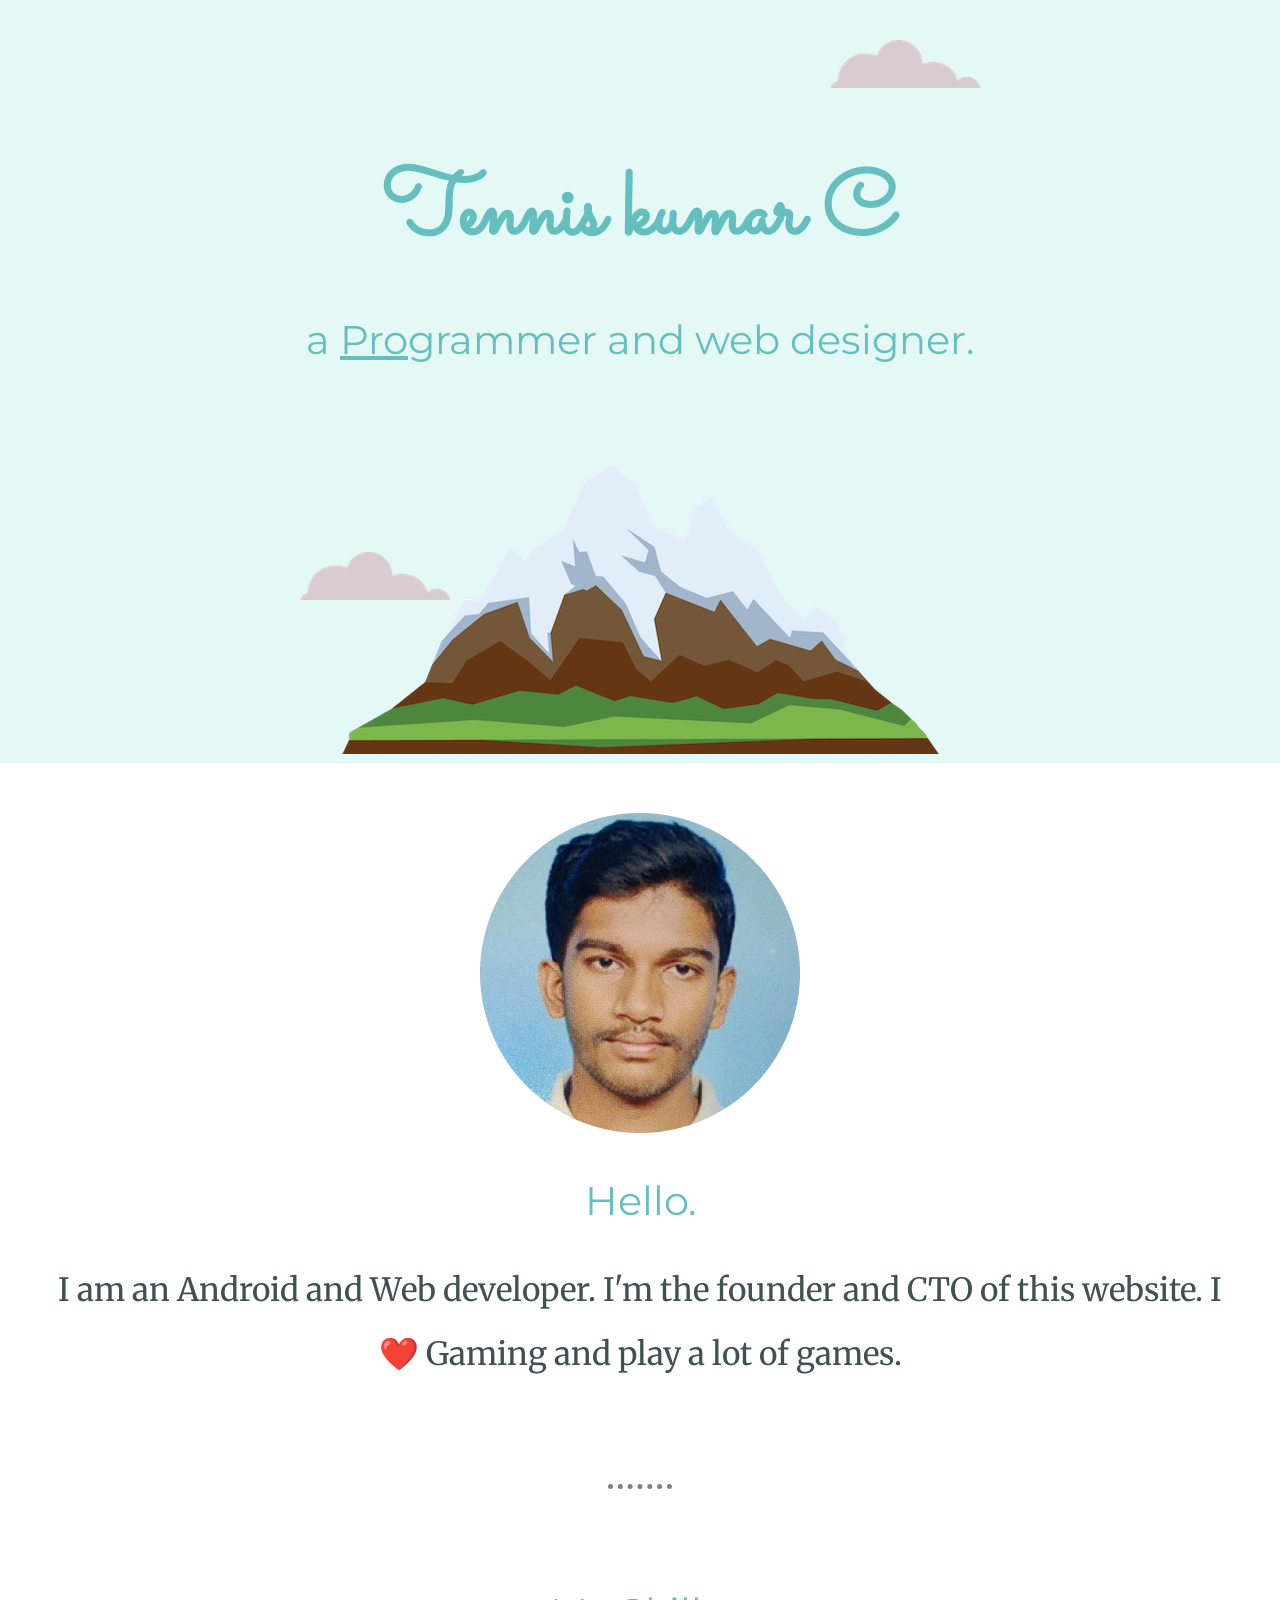
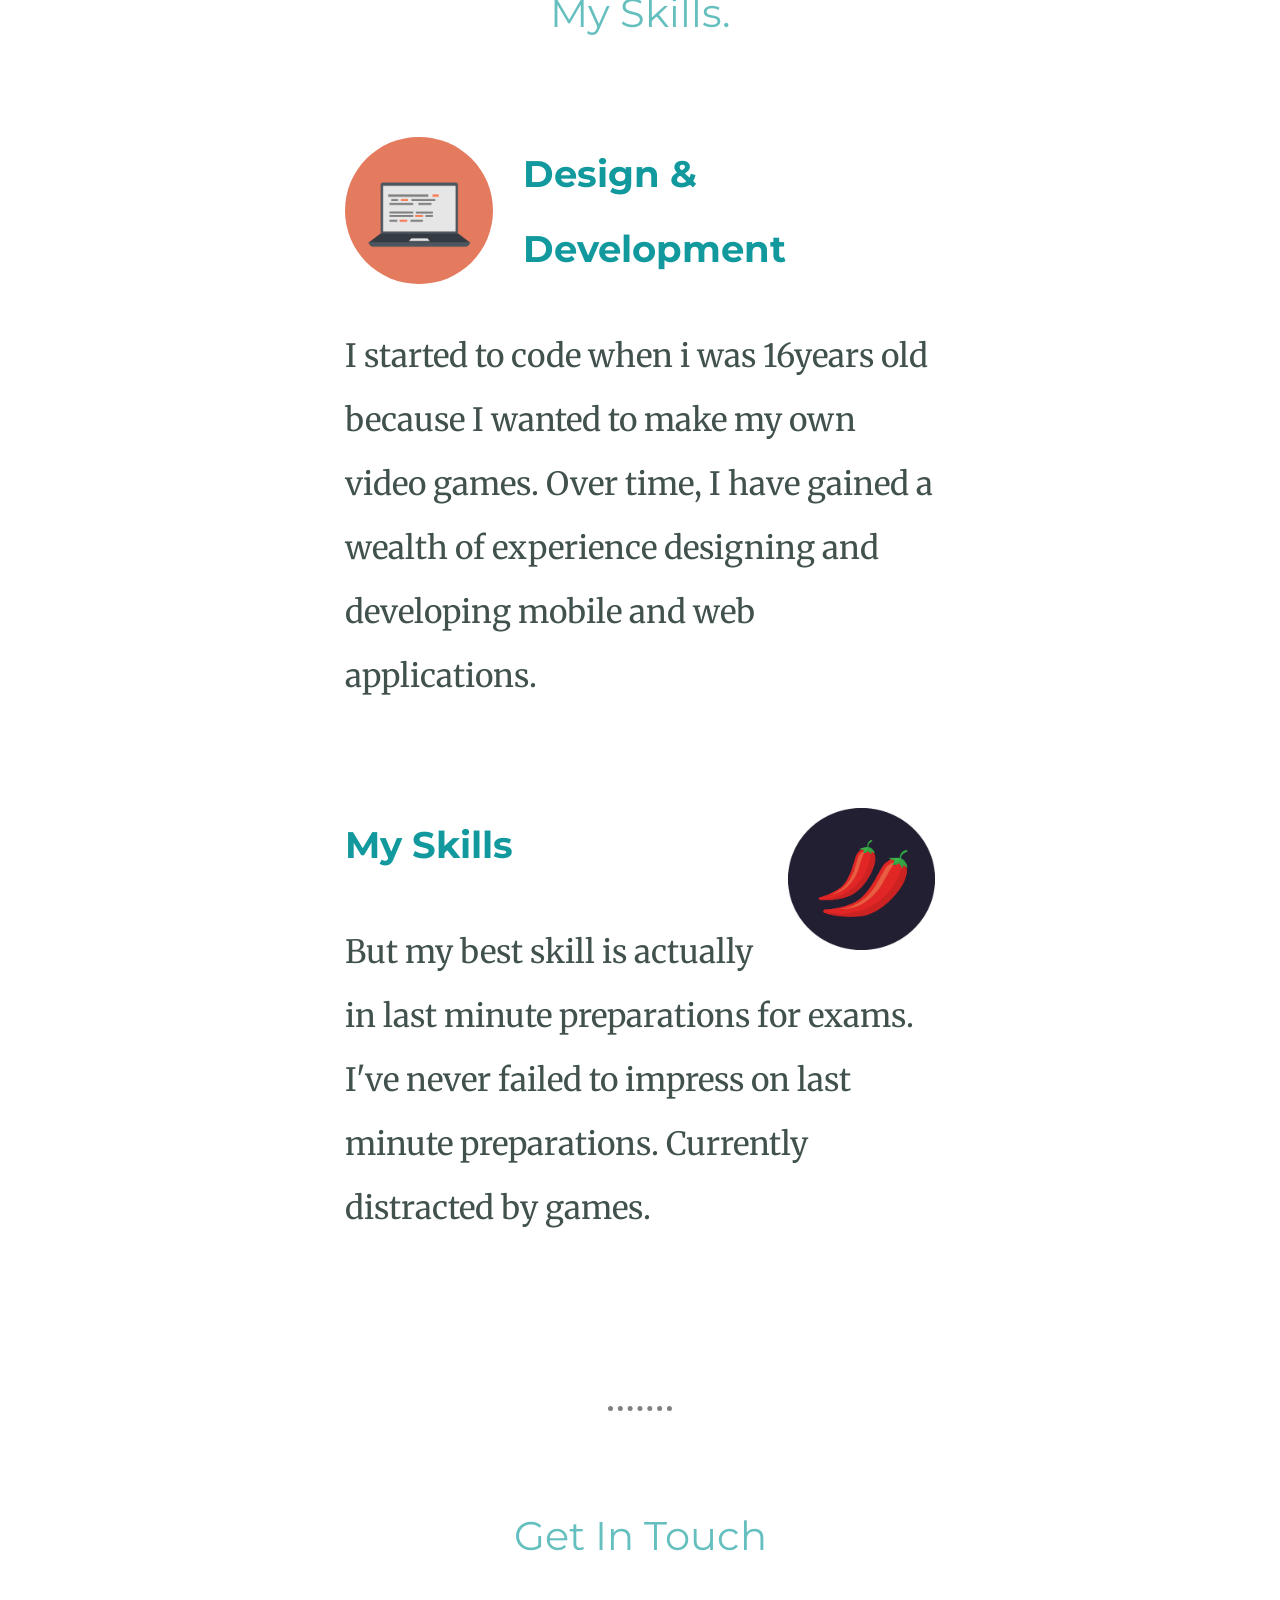
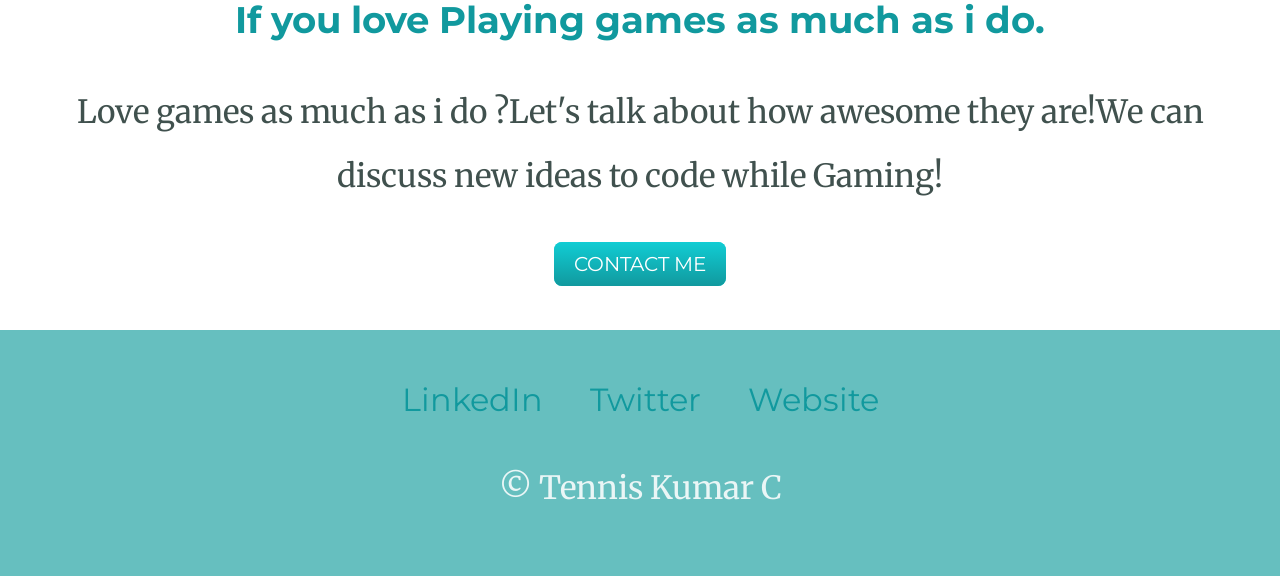
<file: index.html>
<!DOCTYPE html>
<html lang="en" dir="ltr">
  <head>
    <meta charset="utf-8">
    <title>Tennis Kumar Reddy</title>
    <link rel="stylesheet" href="css/style.css">
    <link rel="icon" href="favicon.ico">
    <link rel="preconnect" href="https://fonts.googleapis.com">
    <link rel="preconnect" href="https://fonts.gstatic.com" crossorigin>
    <link href="https://fonts.googleapis.com/css2?family=Merriweather&family=Montserrat&family=Sacramento&display=swap" rel="stylesheet">
  </head>
  <body>
    <div class="top-container">
      <img class="top-cloud" src="images/cloud.png" alt="cloud-image">
      <h1>Tennis kumar C</h1>
      <h2>a <span class="pro">Pro</span>grammer and web designer.</h2>
      <img class="bottom-cloud" src="images/cloud.png" alt="cloud-image">
      <img src="images/mountain.png" alt="mountain-image">
    </div>
    <div class="middle-container">
      <div class="profile">
        <img src="images\Tennis-circle.png" alt="Profile picture">
        <h2>Hello.</h2>
        <p>I am an Android and Web developer. I'm the founder and CTO of this website. I ❤️ Gaming and play a lot of games.</p>
      </div>
      <hr>
      <div class="skills">
        <h2>My Skills.</h2>
        <div class="skill-row">
          <img class="computer-img" src="images\computer.png" alt="computer-image">
          <h3>Design & Development</h3>
          <p>I started to code when i was 16years old because I wanted to make my own video games. Over time, I have gained a wealth of experience designing and developing mobile and web applications.</p>
        </div>
        <div class="skill-row">
          <img class="chillies-img" src="images\chillies.png" alt="Chillies-image">
          <h3>My Skills</h3>
          <p>But my best skill is actually in last minute preparations for exams. I've never failed to impress on last minute preparations. Currently distracted by games.</p>
        </div>
      </div>
      <hr>
      <div class="contact-me">
        <h2>Get In Touch</h2>
        <h3>If you love Playing games as much as i do.</h3>
        <p>Love games as much as i do ?Let's talk about how awesome they are!We can discuss new ideas to code while Gaming!</p>
        <a class="btn" href="mailto:kumarteneesh@email.com">CONTACT ME</a>
      </div>
    </div>


    <div class="bottom-container">
      <a class="footer-link" href="https://www.linkedin.com/in/tenniskumarreddy/">LinkedIn</a>
      <a class="footer-link" href="https://twitter.com/Tenniskumar2/">Twitter</a>
      <a class="footer-link" href="https://tennis-kumar.github.io/CV/">Website</a>
      <p class="copyright">© Tennis Kumar C</p>
    </div>


  </body>
</html>
</file>
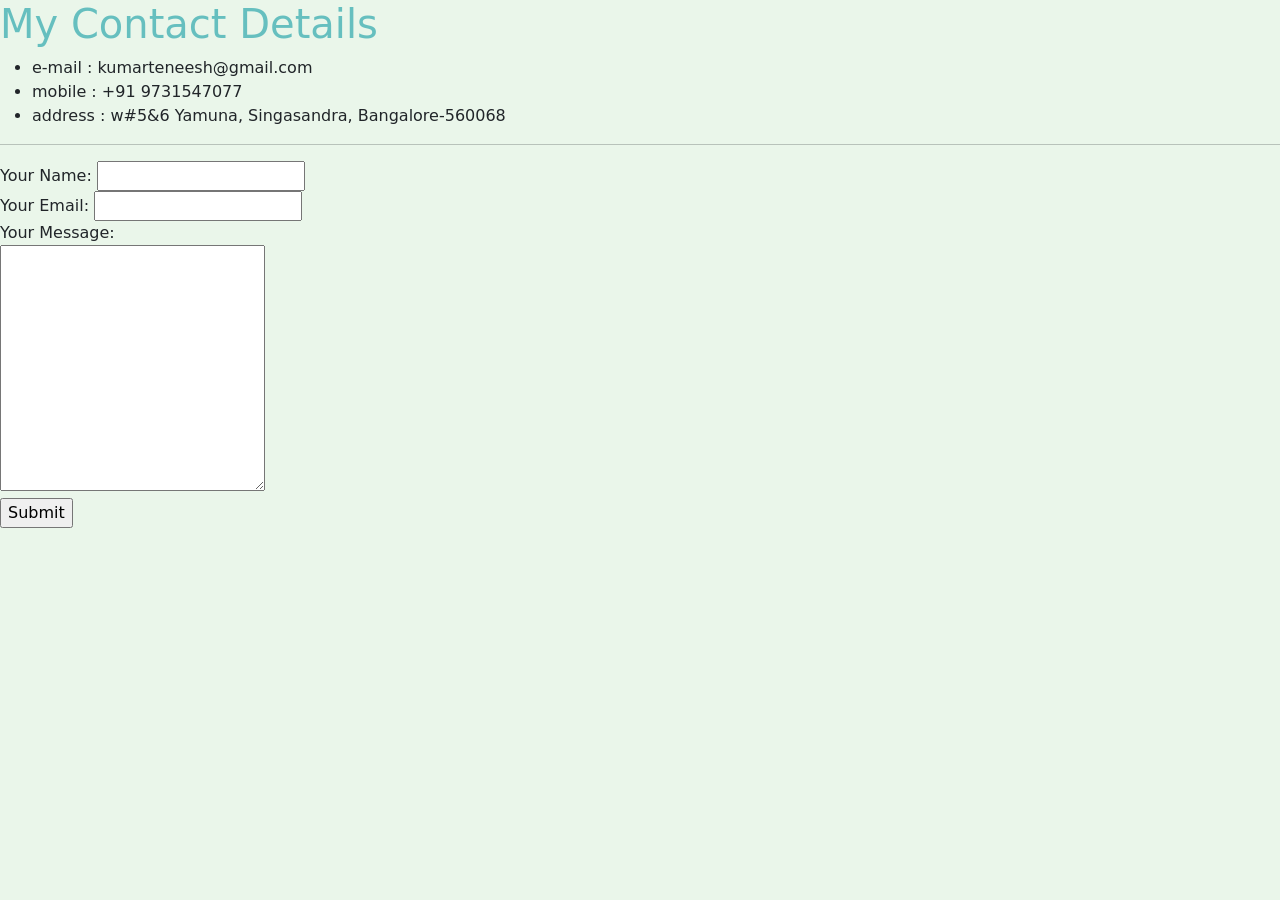
<file: contact.html>
<!DOCTYPE html>
<html lang="en" dir="ltr">
  <head>
    <meta charset="utf-8">
    <title>Contact details</title>
    <link href="https://cdn.jsdelivr.net/npm/bootstrap@5.1.3/dist/css/bootstrap.min.css" rel="stylesheet" integrity="sha384-1BmE4kWBq78iYhFldvKuhfTAU6auU8tT94WrHftjDbrCEXSU1oBoqyl2QvZ6jIW3" crossorigin="anonymous">
    <link rel="stylesheet" href="css/styles.css">
  </head>
  <body>
    <h1>My Contact Details</h1>
    <ul>
      <li>e-mail : kumarteneesh@gmail.com</li>
      <li>mobile : +91 9731547077</li>
      <li>address : w#5&6 Yamuna, Singasandra, Bangalore-560068</li>
    </ul>
    <hr>

    <form  action="mailto:kumarteneesh@gmail.com" method="post" enctype="text/plain">
      <label>Your Name:</label>
      <input type="text" name="YourName" value=""><br>
      <label>Your Email:</label>
      <input type="email" name="YourEmail" value=""><br>
      <label>Your Message:</label><br>
      <textarea name="YourMessage" rows="10" cols="30"></textarea><br>
      <input type="submit" name="" >
    </form>

  </body>
</html>
</file>
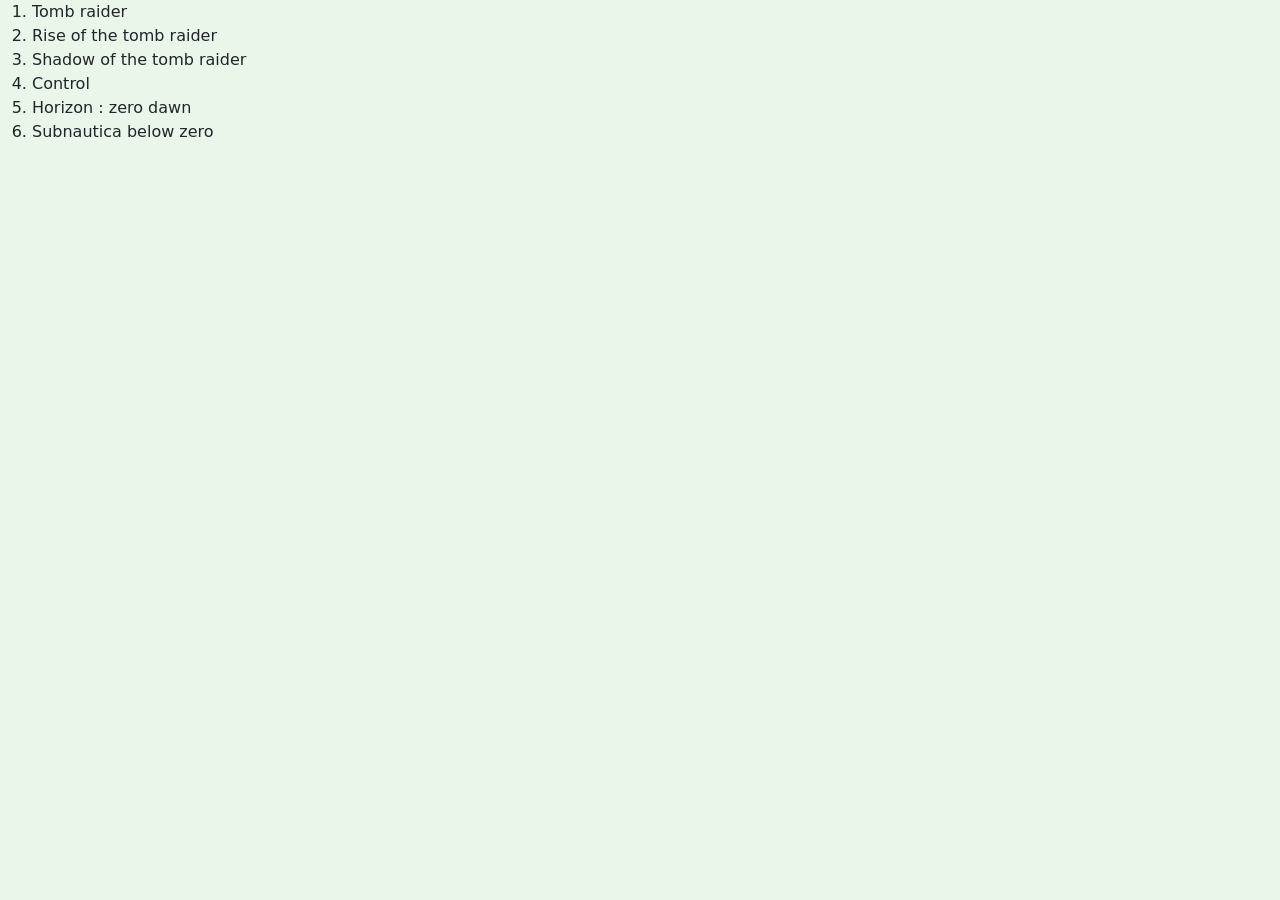
<file: gamesplayed.html>
<!DOCTYPE html>
<html lang="en" dir="ltr">
  <head>
    <meta charset="utf-8">
    <title>games played til now</title>
    <link href="https://cdn.jsdelivr.net/npm/bootstrap@5.1.3/dist/css/bootstrap.min.css" rel="stylesheet" integrity="sha384-1BmE4kWBq78iYhFldvKuhfTAU6auU8tT94WrHftjDbrCEXSU1oBoqyl2QvZ6jIW3" crossorigin="anonymous">
    <link rel="stylesheet" href="css/styles.css">
  </head>
  <body>
    <ol>
      <li>Tomb raider</li>
      <li>Rise of the tomb raider</li>
      <li>Shadow of the tomb raider</li>
      <li>Control</li>
      <li>Horizon : zero dawn</li>
      <li>Subnautica below zero</li>
    </ol>
  </body>
</html>
</file>
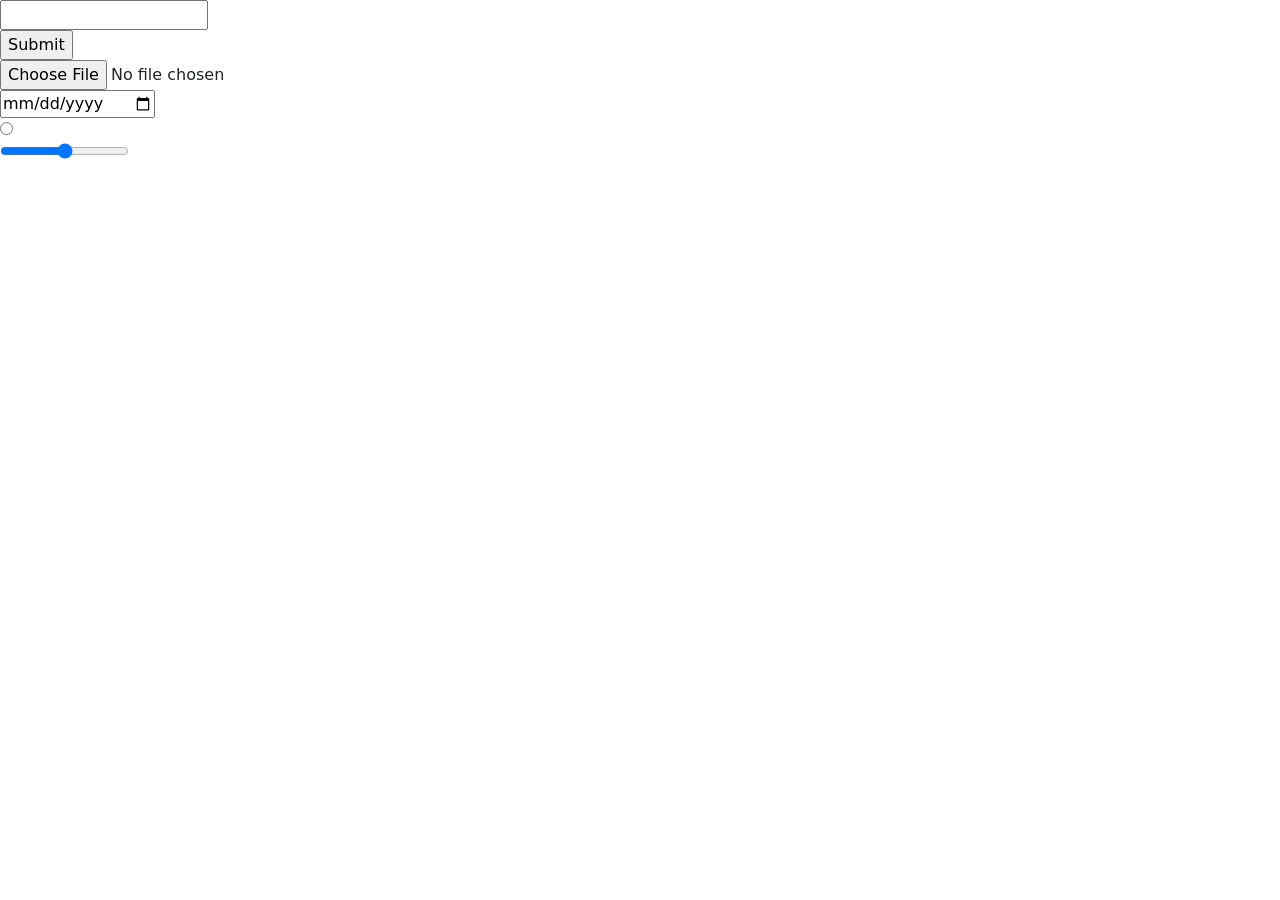
<file: inputs.html>
<!DOCTYPE html>
<html lang="en" dir="ltr">
  <head>
    <meta charset="utf-8">
    <title>Html inputs</title>
    <link href="https://cdn.jsdelivr.net/npm/bootstrap@5.1.3/dist/css/bootstrap.min.css" rel="stylesheet" integrity="sha384-1BmE4kWBq78iYhFldvKuhfTAU6auU8tT94WrHftjDbrCEXSU1oBoqyl2QvZ6jIW3" crossorigin="anonymous">
  </head>
  <body>
    <form>
      <input type="text"><br>
      <input type="submit"><br>
      <input type="file"><br>
      <input type="date"><br>
      <input type="radio"><br>
      <input type="range"><br>

    </form>
  </body>
</html>
</file>
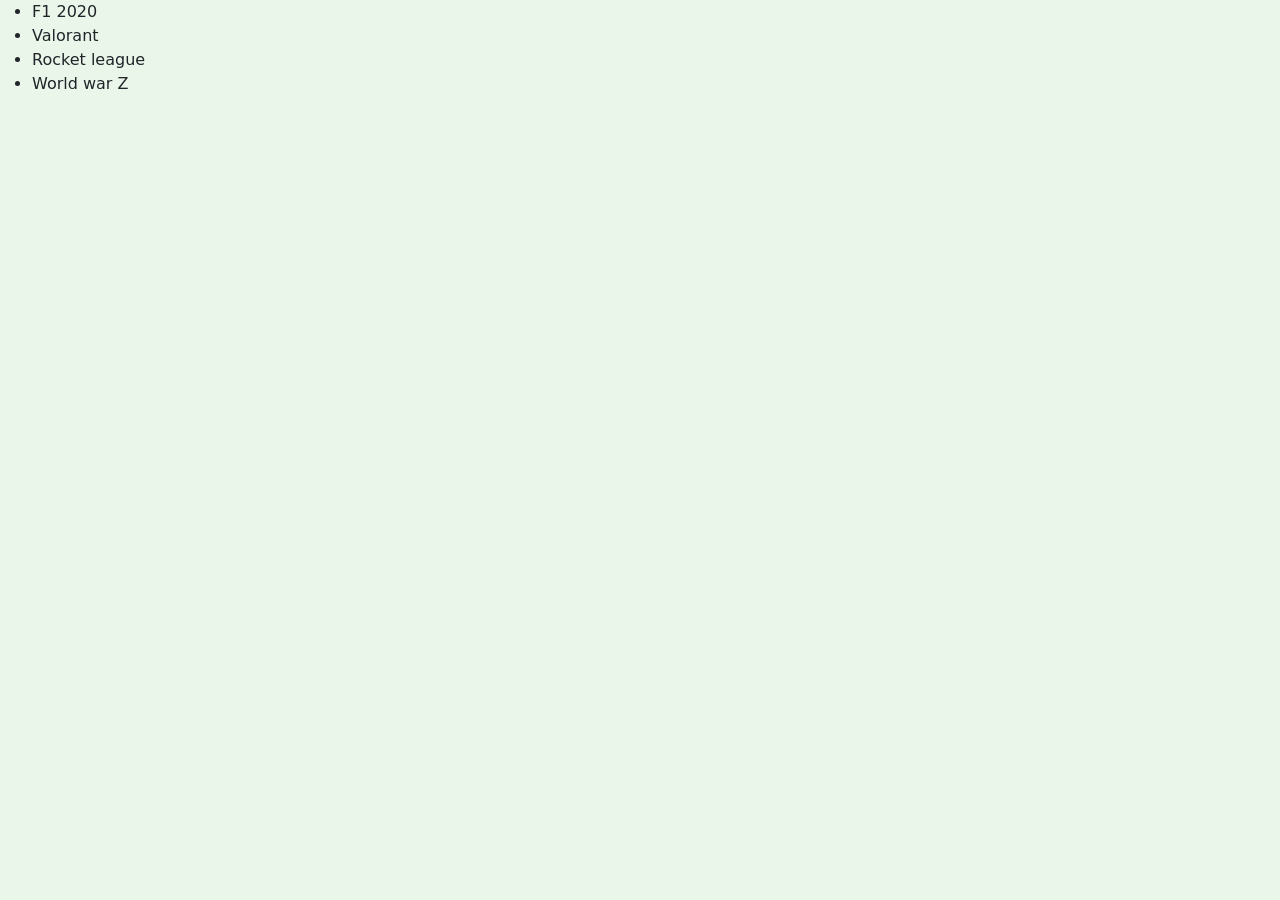
<file: playing_now.html>
<!DOCTYPE html>
<html lang="en" dir="ltr">
  <head>
    <meta charset="utf-8">
    <title>games currently playing</title>
    <link href="https://cdn.jsdelivr.net/npm/bootstrap@5.1.3/dist/css/bootstrap.min.css" rel="stylesheet" integrity="sha384-1BmE4kWBq78iYhFldvKuhfTAU6auU8tT94WrHftjDbrCEXSU1oBoqyl2QvZ6jIW3" crossorigin="anonymous">
    <link rel="stylesheet" href="css/styles.css">
  </head>
  <body>
    <ul>
      <li>F1 2020</li>
      <li>Valorant</li>
      <li>Rocket league</li>
      <li>World war Z</li>
    </ul>

  </body>
</html>
</file>
<file: css/style.css>
body {
  margin: 0;
  text-align: center;
  font-family: 'Merriweather', serif;
  font-size: 2em;
  color: #40514E;
}

h1 {
  font-size: 5.625rem;
  margin: 50px auto 0 auto;
  font-family: 'Sacramento', cursive;
  color: #66BFBF;
}
h2 {
  font-weight: normal;
  font-family: 'Montserrat', sans-serif;
  font-size: 2.5rem;
  color: #66BFBF;
}
h3 {
  font-family: 'Montserrat', sans-serif;
  color: #11999E;

  /* font-size: 50px; */
}

p {
  line-height: 2;
}

hr {
    border-color: gray;
    border-style: none;
    border-top-style: dotted;
    border-width: 5px;
    width: 5%;
}
a {
  color: #11999E;
  font-family: 'Montserrat', sans-serif;
  margin: 10px 20px;
  text-decoration: none;
}
a:hover {
  color: #EAF6F6;
}

.top-container{
  background-color: #e4f9f5;
  padding-top: 100px;
}

.skill-row {
  width: 50%;
  margin:100px auto 100px auto;
  text-align: left;
  line-height: 2;
}
.computer-img {
  border-radius: 50%;
  width:25%;
  float: left;
  margin-right: 30px;
}
.chillies-img {
  width:25%;
  float: right;
  margin-left: 30px;
}

.pro{
  text-decoration: underline;
}
.top-cloud{
  position:absolute;
  right: 300px;
  top: 40px;
}
.bottom-cloud{
  position: absolute;
  left: 300px;
  bottom: 300px;
}

.bottom-container {
  padding: 50px 0 20px;

  background-color: #66BFBF;
}

.copyright {
  color: #EAF6F6;
  line-height: 1;
  padding: 20px;
}

.btn {
  background: #11cdd4;
  /* background-image: -webkit-linear-gradient(top, #11cdd4, #11999e);
  background-image: -moz-linear-gradient(top, #11cdd4, #11999e);
  background-image: -ms-linear-gradient(top, #11cdd4, #11999e);
  background-image: -o-linear-gradient(top, #11cdd4, #11999e); */
  background-image: linear-gradient(to bottom, #11cdd4, #11999e);
  -webkit-border-radius: 8;
  -moz-border-radius: 8;
  border-radius: 8px;
  font-family: 'Montserrat', sans-serif;
  color: #ffffff;
  font-size: 20px;
  padding: 10px 20px 10px 20px;
  text-decoration: none;
}

.btn:hover {
  background: #30e3cb;
  /* background-image: -webkit-linear-gradient(top, #30e3cb, #2bc4ad);
  background-image: -moz-linear-gradient(top, #30e3cb, #2bc4ad);
  background-image: -ms-linear-gradient(top, #30e3cb, #2bc4ad);
  background-image: -o-linear-gradient(top, #30e3cb, #2bc4ad); */
  background-image: linear-gradient(to bottom, #30e3cb, #2bc4ad);
  text-decoration: none;
}

.profile {
  padding: 50px;
}
.skills {
  padding: 50px;
}
.contact-me {
  padding: 50px;
}
</file>
<file: css/styles.css>
body {
     background-color: #eaf6ea;
 }

 /* hr {
     border-color: gray;
     border-style: none;
     border-top-style: dotted;
     border-width: 5px;
     width: 5%;
 } */
 h1 {
     color: #66bfbf;
 }
 h3 {
     color: #66bfbf;
 }

 .game{
     text-decoration: none;
 }

 .game:hover{
     text-decoration: underline;
     text-transform: translateY(5px);
 }
</file>
